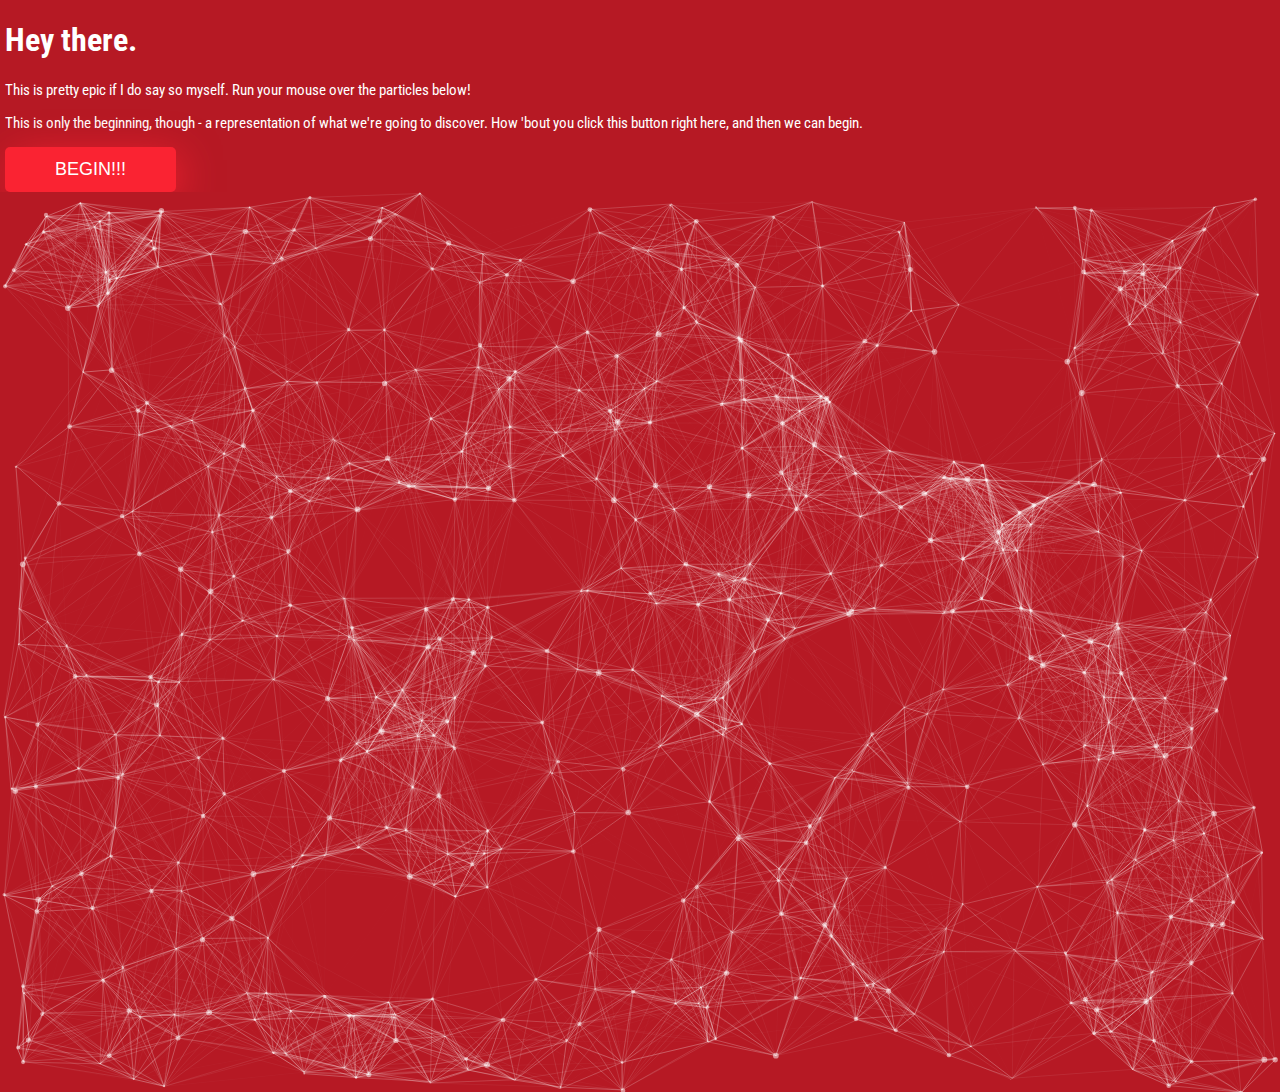
<file: index.html>
<!DOCTYPE html>
<html lang="en">
<head>
    <meta charset="UTF-8">
    <meta name="viewport" content="width=device-width, initial-scale=1.0">
    <meta http-equiv="X-UA-Compatible" content="ie=edge">
    <link rel="stylesheet" href="style.css">
    <title>Expert Website</title>
</head>
<body>
    <h1>Hey there.</h1>
    <p>This is pretty epic if I do say so myself. Run your mouse over the particles below!</p>
    <p>This is only the beginning, though - a representation of what we're going to discover. How 'bout you click this button right here, and then we can begin.</p>
    <button class="btn">BEGIN!!!</button>
    <div id="particles-js"></div>

    <script src="particles.js"></script>
    <script src="app.js"></script>
</body>
</html>
</file>
<file: style.css>
/* ---- reset ---- */

@import url('https://fonts.googleapis.com/css2?family=Roboto+Condensed&display=swap');

::selection {
    background-color: white;
    color: #b61924;
}

body {
    margin: 0;
    background-color: #b61924;
}
  
canvas {
    display: block;
    vertical-align: bottom;
}

/* ---- particles.js container ---- */
  
#particles-js {
    position: absolute;
    width: 100%;
    height: 100%;
    background-color: #b61924;
    background-image: url("");
    background-repeat: no-repeat;
    background-size: cover;
    background-position: 50% 50%;
}

/* ---- text styling ---- */

h1, h2, p, blockquote {
    font-family: 'Roboto Condensed', sans-serif;
    color: white;
    margin-left: 5px;
}

p {
    font-size: 15px;
}

a {
    color: rgb(0, 255, 255);
}

img {
    padding: 5px;
}

/* ---- button ---- */
.btn {
    padding: 12px 50px;
    margin-left: 5px;
    border: none;
    border-radius: 5px;
    background-color: #fa2332;
    color: #fff;
    font-size: 18px;
    outline: none;
    cursor: pointer;

    /* We need this to position span inside button */
    position: relative;
    overflow: hidden;
    box-shadow: 6px 7px 40px -4px #fa2332;
}

.btn span {
    position: absolute;
    border-radius: 50%;
    /* To make it round */
    background-color: rgba(0, 0, 0, 0.3);

    width: 100px;
    height: 100px;
    margin-top: -50px;
    /* for positioning */
    margin-left: -50px;

    animation: ripple 1s;
    opacity: 0;
}

/* Add animation */
@keyframes ripple {
    from {
        opacity: 1;
        transform: scale(0);
    }

    to {
        opacity: 0;
        transform: scale(10);
    }
}
</file>
